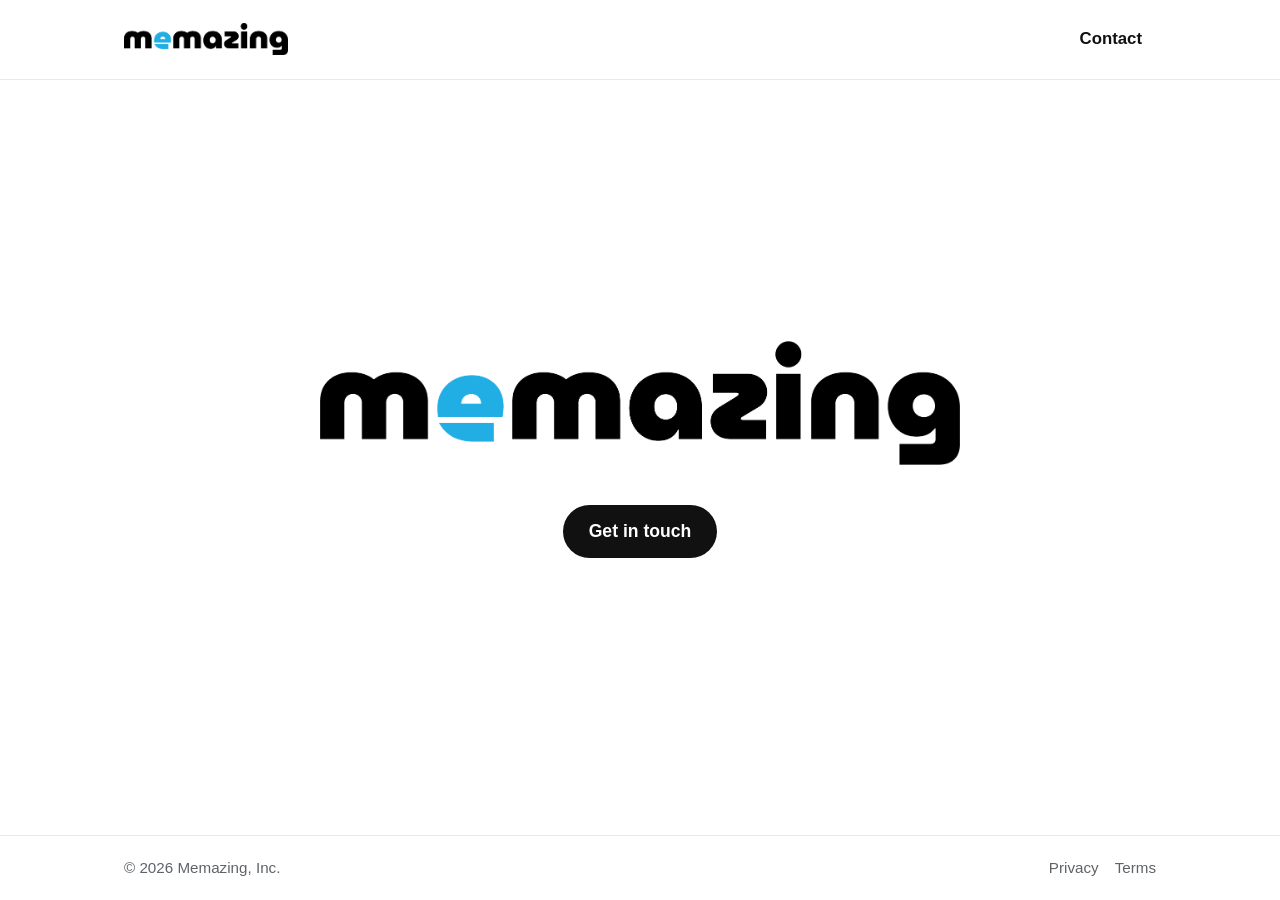
<file: index.html>
<!DOCTYPE html>
<html lang="en">
<head>
    <meta charset="UTF-8">
    <meta name="viewport" content="width=device-width, initial-scale=1.0">
    <title>Memazing</title>
    <meta name="description" content="Memazing Research &amp; Engineering.">
    <link rel="icon" type="image/png" href="/images/memazing_icon.png">
    <link rel="preconnect" href="https://fonts.googleapis.com">
    <link rel="preconnect" href="https://fonts.gstatic.com" crossorigin>
    <link rel="stylesheet" href="https://fonts.googleapis.com/css2?family=MuseoModerno:wght@700&display=swap">
    <link rel="stylesheet" href="/style.css?v=7">
</head>
<body class="home">
    <header class="site-header">
        <div class="inner">
            <a href="/" class="brand"><img src="/images/memazing_logo.png" alt="Memazing"></a>
            <nav class="tabs" aria-label="Main">
                <a href="/contact/">Contact</a>
            </nav>
        </div>
    </header>

    <main>
        <img src="/images/memazing_logo.png" alt="Memazing" class="hero-logo">
        <a href="/contact/" class="button">Get in touch</a>
    </main>

    <footer class="site-footer">
        <div class="inner">
            <span>&copy; 2026 Memazing, Inc.</span>
            <span><a href="/legal/privacy/">Privacy</a><a href="/legal/eula/">Terms</a></span>
        </div>
    </footer>
    <script data-goatcounter="https://memazing.goatcounter.com/count"
            async src="//gc.zgo.at/count.js"></script>
</body>
</html>
</file>
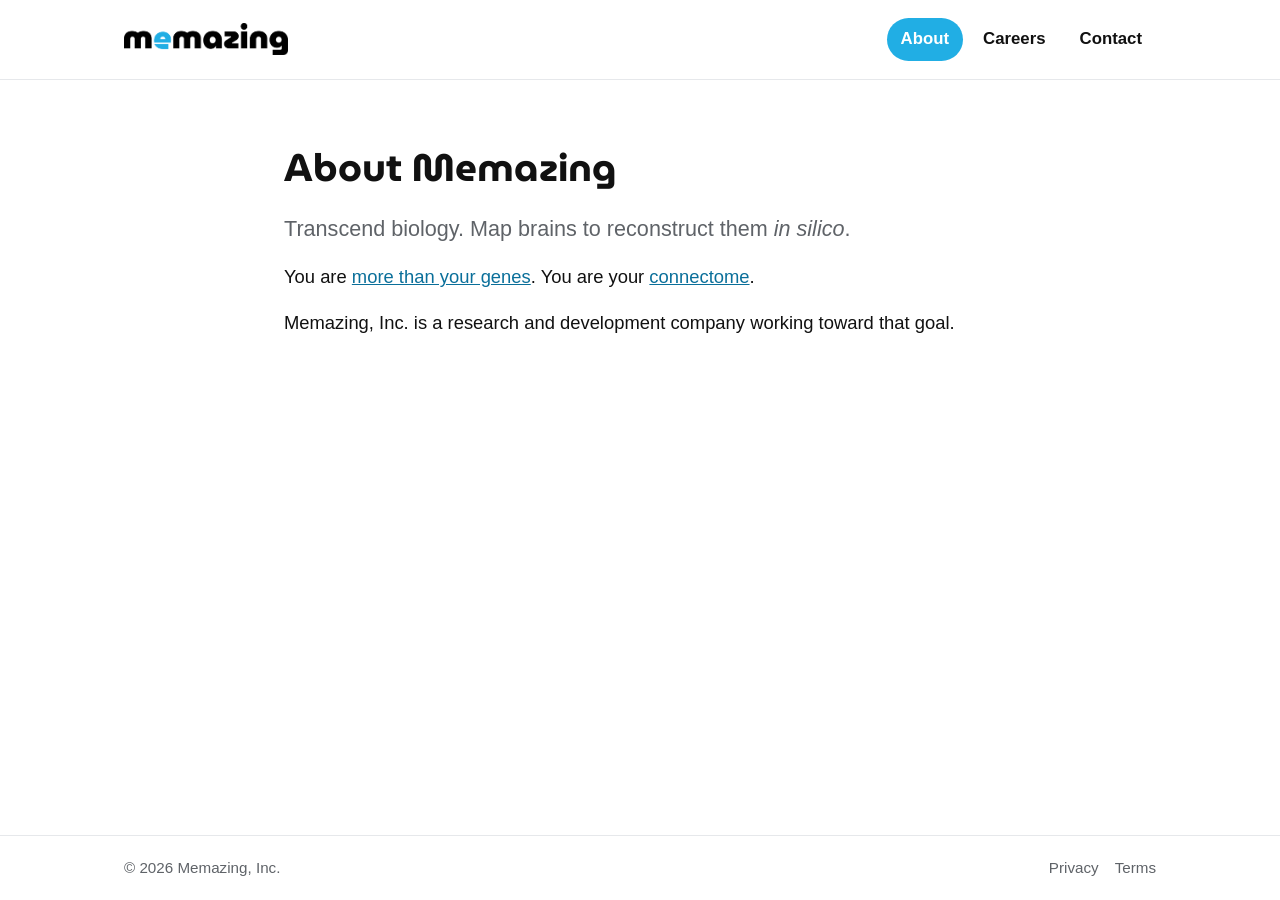
<file: about/index.html>
<!DOCTYPE html>
<html lang="en">
<head>
    <meta charset="UTF-8">
    <meta name="viewport" content="width=device-width, initial-scale=1.0">
    <title>About — Memazing</title>
    <meta name="description" content="Memazing maps brains to reconstruct them in silico.">
    <link rel="icon" type="image/png" href="/images/memazing_icon.png">
    <link rel="preconnect" href="https://fonts.googleapis.com">
    <link rel="preconnect" href="https://fonts.gstatic.com" crossorigin>
    <link rel="stylesheet" href="https://fonts.googleapis.com/css2?family=MuseoModerno:wght@700&display=swap">
    <link rel="stylesheet" href="/style.css?v=7">
</head>
<body>
    <header class="site-header">
        <div class="inner">
            <a href="/" class="brand"><img src="/images/memazing_logo.png" alt="Memazing"></a>
            <nav class="tabs" aria-label="Main">
                <a href="/about/" aria-current="page">About</a>
                <a href="/careers/">Careers</a>
                <a href="/contact/">Contact</a>
            </nav>
        </div>
    </header>

    <main>
        <h1>About Memazing</h1>
        <p class="lead">Transcend biology. Map brains to reconstruct them <em>in silico</em>.</p>
        <p>You are <a href="https://www.youtube.com/watch?v=HA7GwKXfJB0" target="_blank" rel="noopener">more than your genes</a>.
           You are your <a href="https://en.wikipedia.org/wiki/Connectome_(book)" target="_blank" rel="noopener">connectome</a>.</p>
        <p>Memazing, Inc. is a research and development company working toward that goal.</p>
    </main>

    <footer class="site-footer">
        <div class="inner">
            <span>&copy; 2026 Memazing, Inc.</span>
            <span><a href="/legal/privacy/">Privacy</a><a href="/legal/eula/">Terms</a></span>
        </div>
    </footer>
    <script data-goatcounter="https://memazing.goatcounter.com/count"
            async src="//gc.zgo.at/count.js"></script>
</body>
</html>
</file>
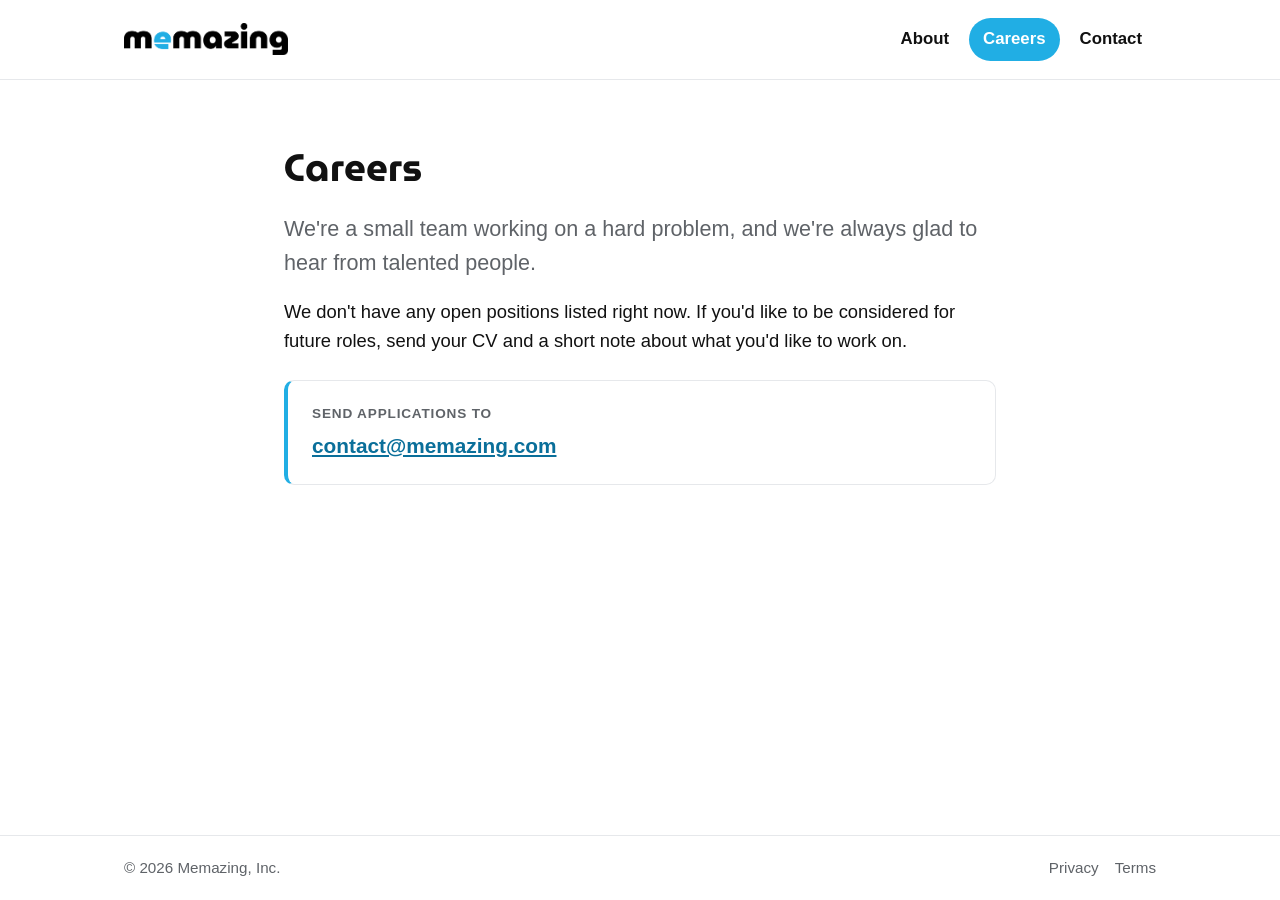
<file: careers/index.html>
<!DOCTYPE html>
<html lang="en">
<head>
    <meta charset="UTF-8">
    <meta name="viewport" content="width=device-width, initial-scale=1.0">
    <title>Careers — Memazing</title>
    <meta name="description" content="Memazing maps brains to reconstruct them in silico.">
    <link rel="icon" type="image/png" href="/images/memazing_icon.png">
    <link rel="preconnect" href="https://fonts.googleapis.com">
    <link rel="preconnect" href="https://fonts.gstatic.com" crossorigin>
    <link rel="stylesheet" href="https://fonts.googleapis.com/css2?family=MuseoModerno:wght@700&display=swap">
    <link rel="stylesheet" href="/style.css?v=7">
</head>
<body>
    <header class="site-header">
        <div class="inner">
            <a href="/" class="brand"><img src="/images/memazing_logo.png" alt="Memazing"></a>
            <nav class="tabs" aria-label="Main">
                <a href="/about/">About</a>
                <a href="/careers/" aria-current="page">Careers</a>
                <a href="/contact/">Contact</a>
            </nav>
        </div>
    </header>

    <main>
        <h1>Careers</h1>
        <p class="lead">We're a small team working on a hard problem, and we're always glad to hear from talented people.</p>
        <p>We don't have any open positions listed right now. If you'd like to be considered for future roles,
           send your CV and a short note about what you'd like to work on.</p>
        <div class="card">
            <p class="label">Send applications to</p>
            <p class="value"><a href="mailto:contact@memazing.com?subject=Careers">contact@memazing.com</a></p>
        </div>
    </main>

    <footer class="site-footer">
        <div class="inner">
            <span>&copy; 2026 Memazing, Inc.</span>
            <span><a href="/legal/privacy/">Privacy</a><a href="/legal/eula/">Terms</a></span>
        </div>
    </footer>
    <script data-goatcounter="https://memazing.goatcounter.com/count"
            async src="//gc.zgo.at/count.js"></script>
</body>
</html>
</file>
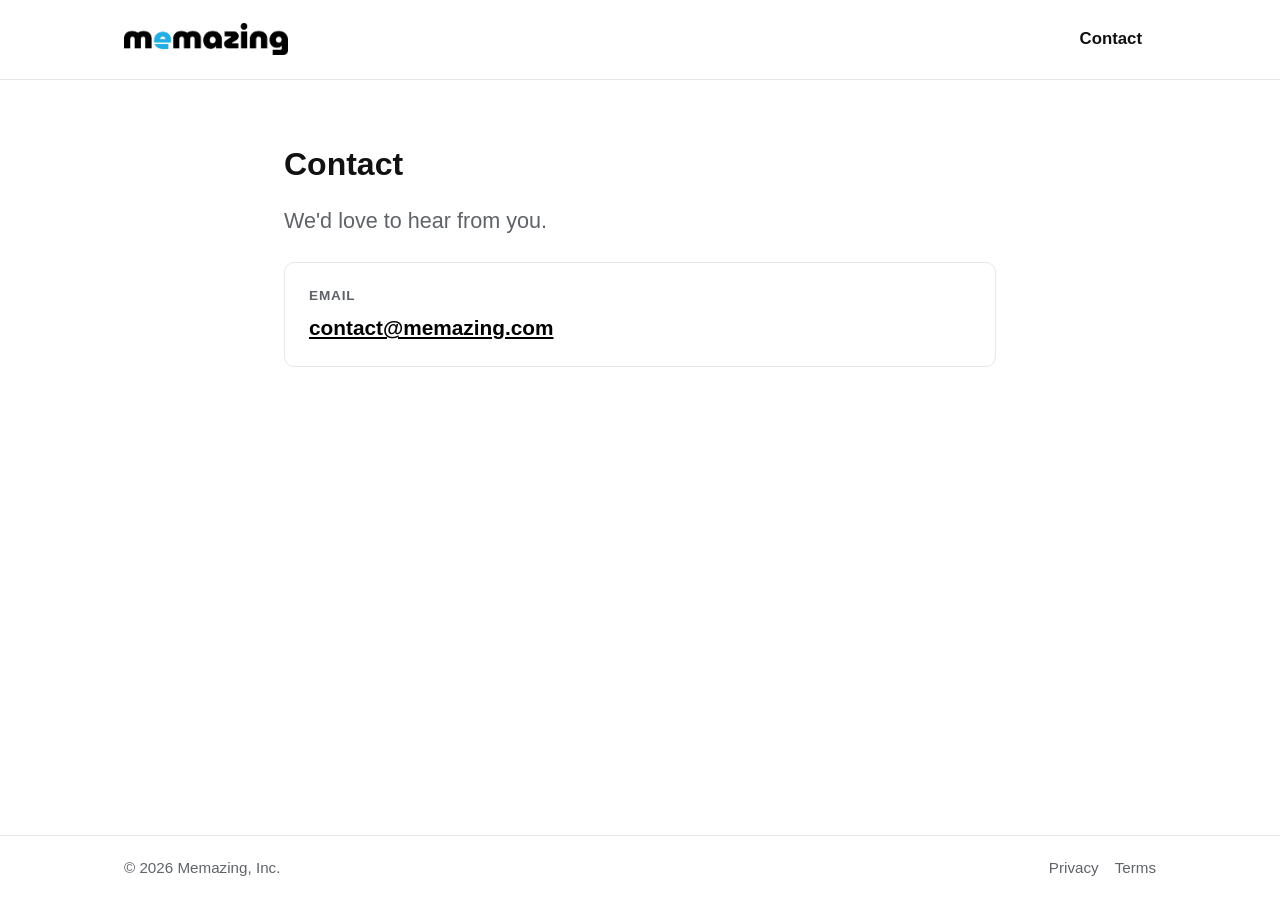
<file: contact/index.html>
<!DOCTYPE html>
<html lang="en">
<head>
    <meta charset="UTF-8">
    <meta name="viewport" content="width=device-width, initial-scale=1.0">
    <title>Contact — Memazing</title>
    <meta name="description" content="Memazing Research &amp; Engineering.">
    <link rel="icon" type="image/png" href="/images/memazing_icon.png">
    <link rel="preconnect" href="https://fonts.googleapis.com">
    <link rel="preconnect" href="https://fonts.gstatic.com" crossorigin>
    <link rel="stylesheet" href="https://fonts.googleapis.com/css2?family=MuseoModerno:wght@700&display=swap">
    <link rel="stylesheet" href="/style.css?v=11">
</head>
<body class="contact-page">
    <header class="site-header">
        <div class="inner">
            <a href="/" class="brand"><img src="/images/memazing_logo.png" alt="Memazing"></a>
            <nav class="tabs" aria-label="Main">
                <a href="/contact/" aria-current="page">Contact</a>
            </nav>
        </div>
    </header>

    <main>
        <h1>Contact</h1>
        <p class="lead">We'd love to hear from you.</p>
        <div class="card">
            <p class="label">Email</p>
            <p class="value"><a href="mailto:contact@memazing.com">contact@memazing.com</a></p>
        </div>
    </main>

    <footer class="site-footer">
        <div class="inner">
            <span>&copy; 2026 Memazing, Inc.</span>
            <span><a href="/legal/privacy/">Privacy</a><a href="/legal/eula/">Terms</a></span>
        </div>
    </footer>
    <script data-goatcounter="https://memazing.goatcounter.com/count"
            async src="//gc.zgo.at/count.js"></script>
</body>
</html>
</file>
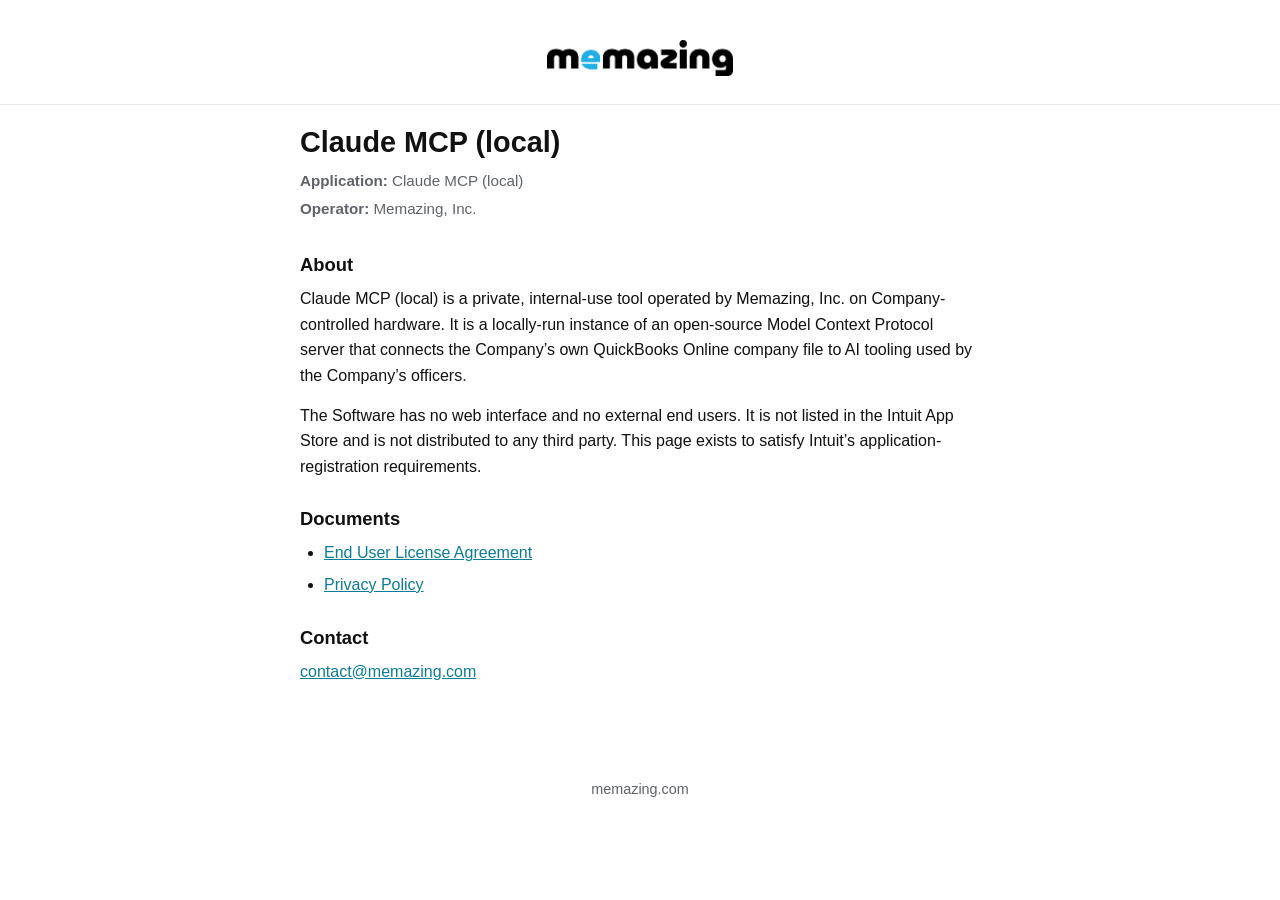
<file: apps/claude-mcp/index.html>
<!DOCTYPE html>
<html lang="en">
<head>
    <meta charset="UTF-8">
    <meta name="viewport" content="width=device-width, initial-scale=1.0">
    <meta name="robots" content="noindex, nofollow, noarchive, nosnippet">
    <title>Claude MCP (local) — Memazing</title>
    <link rel="icon" type="image/png" href="/images/memazing_icon.png">
    <link rel="stylesheet" href="/style.css?v=7">
    <style>
        .legal-header { background-color: #ffffff; border-bottom: 1px solid #e6e8eb; padding: 40px 20px 20px; text-align: center; }
        .legal-header a { display: inline-block; }
        .legal-header img { width: auto; max-width: 320px; height: 36px;  }
        .legal { max-width: 720px; margin: 0 auto; padding: 20px 20px 60px; text-align: left; line-height: 1.6; font-size: 1rem; }
        .legal h1 { font-size: 1.8em; margin-bottom: 8px; font-weight: 600; }
        .legal .meta { color: #5f6368; font-size: 0.95em; margin-bottom: 32px; }
        .legal .meta div { margin-bottom: 4px; }
        .legal h2 { font-size: 1.15em; margin-top: 28px; margin-bottom: 10px; font-weight: 600; }
        .legal p { margin-bottom: 14px; }
        .legal ul { margin: 0 0 14px 24px; }
        .legal li { margin-bottom: 6px; }
        .legal a { color: #0b7c96; }
        .legal code { background: #f2f4f6; padding: 2px 6px; border-radius: 3px; font-size: 0.9em; }
        .legal-footer { text-align: center; padding: 20px; font-size: 0.9em; color: #666; }
        .legal-footer a { color: #5f6368; text-decoration: none; }
        .legal-footer a:hover { text-decoration: underline; }
    </style>
</head>
<body>
    <div class="legal-header">
        <a href="/"><img src="/images/memazing_logo.png" alt="Memazing"></a>
    </div>

    <article class="legal">
        <h1>Claude MCP (local)</h1>
        <div class="meta">
            <div><strong>Application:</strong> Claude MCP (local)</div>
            <div><strong>Operator:</strong> Memazing, Inc.</div>
        </div>

        <h2>About</h2>
        <p>Claude MCP (local) is a private, internal-use tool operated by Memazing, Inc. on Company-controlled hardware. It is a locally-run instance of an open-source Model Context Protocol server that connects the Company&rsquo;s own QuickBooks Online company file to AI tooling used by the Company&rsquo;s officers.</p>
        <p>The Software has no web interface and no external end users. It is not listed in the Intuit App Store and is not distributed to any third party. This page exists to satisfy Intuit&rsquo;s application-registration requirements.</p>

        <h2>Documents</h2>
        <ul>
            <li><a href="/legal/eula/">End User License Agreement</a></li>
            <li><a href="/legal/privacy/">Privacy Policy</a></li>
        </ul>

        <h2>Contact</h2>
        <p><a href="mailto:contact@memazing.com">contact@memazing.com</a></p>
    </article>

    <div class="legal-footer">
        <a href="/">memazing.com</a>
    </div>
</body>
</html>
</file>
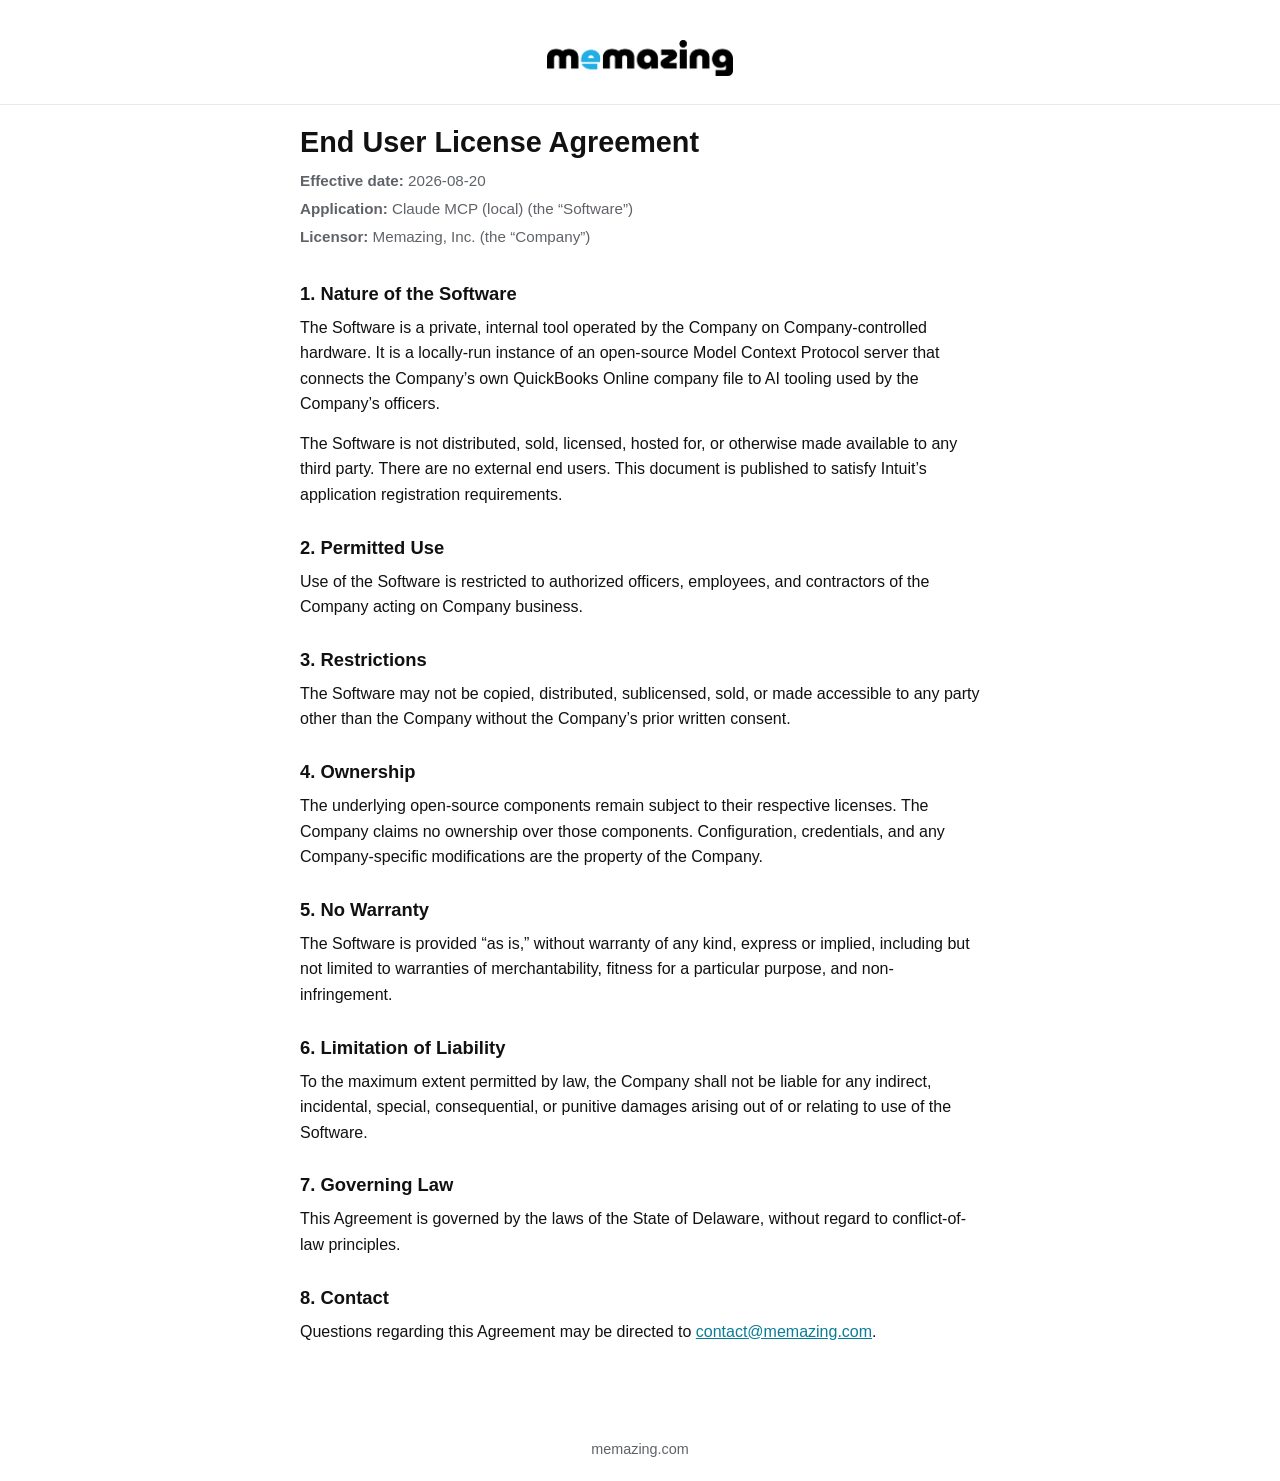
<file: legal/eula/index.html>
<!DOCTYPE html>
<html lang="en">
<head>
    <meta charset="UTF-8">
    <meta name="viewport" content="width=device-width, initial-scale=1.0">
    <meta name="robots" content="noindex, nofollow, noarchive, nosnippet">
    <title>End User License Agreement — Memazing</title>
    <link rel="icon" type="image/png" href="/images/memazing_icon.png">
    <link rel="stylesheet" href="/style.css?v=7">
    <style>
        .legal-header {
            background-color: #ffffff; border-bottom: 1px solid #e6e8eb;
            padding: 40px 20px 20px;
            text-align: center;
        }
        .legal-header a { display: inline-block; }
        .legal-header img {
            width: auto;
            max-width: 320px; height: 36px; 
        }
        .legal {
            max-width: 720px;
            margin: 0 auto;
            padding: 20px 20px 60px;
            text-align: left;
            line-height: 1.6;
            font-size: 1rem;
        }
        .legal h1 { font-size: 1.8em; margin-bottom: 8px; font-weight: 600; }
        .legal .meta { color: #5f6368; font-size: 0.95em; margin-bottom: 32px; }
        .legal .meta div { margin-bottom: 4px; }
        .legal h2 {
            font-size: 1.15em;
            margin-top: 28px;
            margin-bottom: 10px;
            font-weight: 600;
        }
        .legal p { margin-bottom: 14px; }
        .legal ul { margin: 0 0 14px 24px; }
        .legal li { margin-bottom: 6px; }
        .legal a { color: #0b7c96; }
        .legal-footer {
            text-align: center;
            padding: 20px;
            font-size: 0.9em;
            color: #666;
        }
        .legal-footer a { color: #5f6368; text-decoration: none; }
        .legal-footer a:hover { text-decoration: underline; }
    </style>
</head>
<body>
    <div class="legal-header">
        <a href="/"><img src="/images/memazing_logo.png" alt="Memazing"></a>
    </div>

    <article class="legal">
        <h1>End User License Agreement</h1>
        <div class="meta">
            <div><strong>Effective date:</strong> 2026-08-20</div>
            <div><strong>Application:</strong> Claude MCP (local) (the &ldquo;Software&rdquo;)</div>
            <div><strong>Licensor:</strong> Memazing, Inc. (the &ldquo;Company&rdquo;)</div>
        </div>

        <h2>1. Nature of the Software</h2>
        <p>The Software is a private, internal tool operated by the Company on Company-controlled hardware. It is a locally-run instance of an open-source Model Context Protocol server that connects the Company&rsquo;s own QuickBooks Online company file to AI tooling used by the Company&rsquo;s officers.</p>
        <p>The Software is not distributed, sold, licensed, hosted for, or otherwise made available to any third party. There are no external end users. This document is published to satisfy Intuit&rsquo;s application registration requirements.</p>

        <h2>2. Permitted Use</h2>
        <p>Use of the Software is restricted to authorized officers, employees, and contractors of the Company acting on Company business.</p>

        <h2>3. Restrictions</h2>
        <p>The Software may not be copied, distributed, sublicensed, sold, or made accessible to any party other than the Company without the Company&rsquo;s prior written consent.</p>

        <h2>4. Ownership</h2>
        <p>The underlying open-source components remain subject to their respective licenses. The Company claims no ownership over those components. Configuration, credentials, and any Company-specific modifications are the property of the Company.</p>

        <h2>5. No Warranty</h2>
        <p>The Software is provided &ldquo;as is,&rdquo; without warranty of any kind, express or implied, including but not limited to warranties of merchantability, fitness for a particular purpose, and non-infringement.</p>

        <h2>6. Limitation of Liability</h2>
        <p>To the maximum extent permitted by law, the Company shall not be liable for any indirect, incidental, special, consequential, or punitive damages arising out of or relating to use of the Software.</p>

        <h2>7. Governing Law</h2>
        <p>This Agreement is governed by the laws of the State of Delaware, without regard to conflict-of-law principles.</p>

        <h2>8. Contact</h2>
        <p>Questions regarding this Agreement may be directed to <a href="mailto:contact@memazing.com">contact@memazing.com</a>.</p>
    </article>

    <div class="legal-footer">
        <a href="/">memazing.com</a>
    </div>
</body>
</html>
</file>
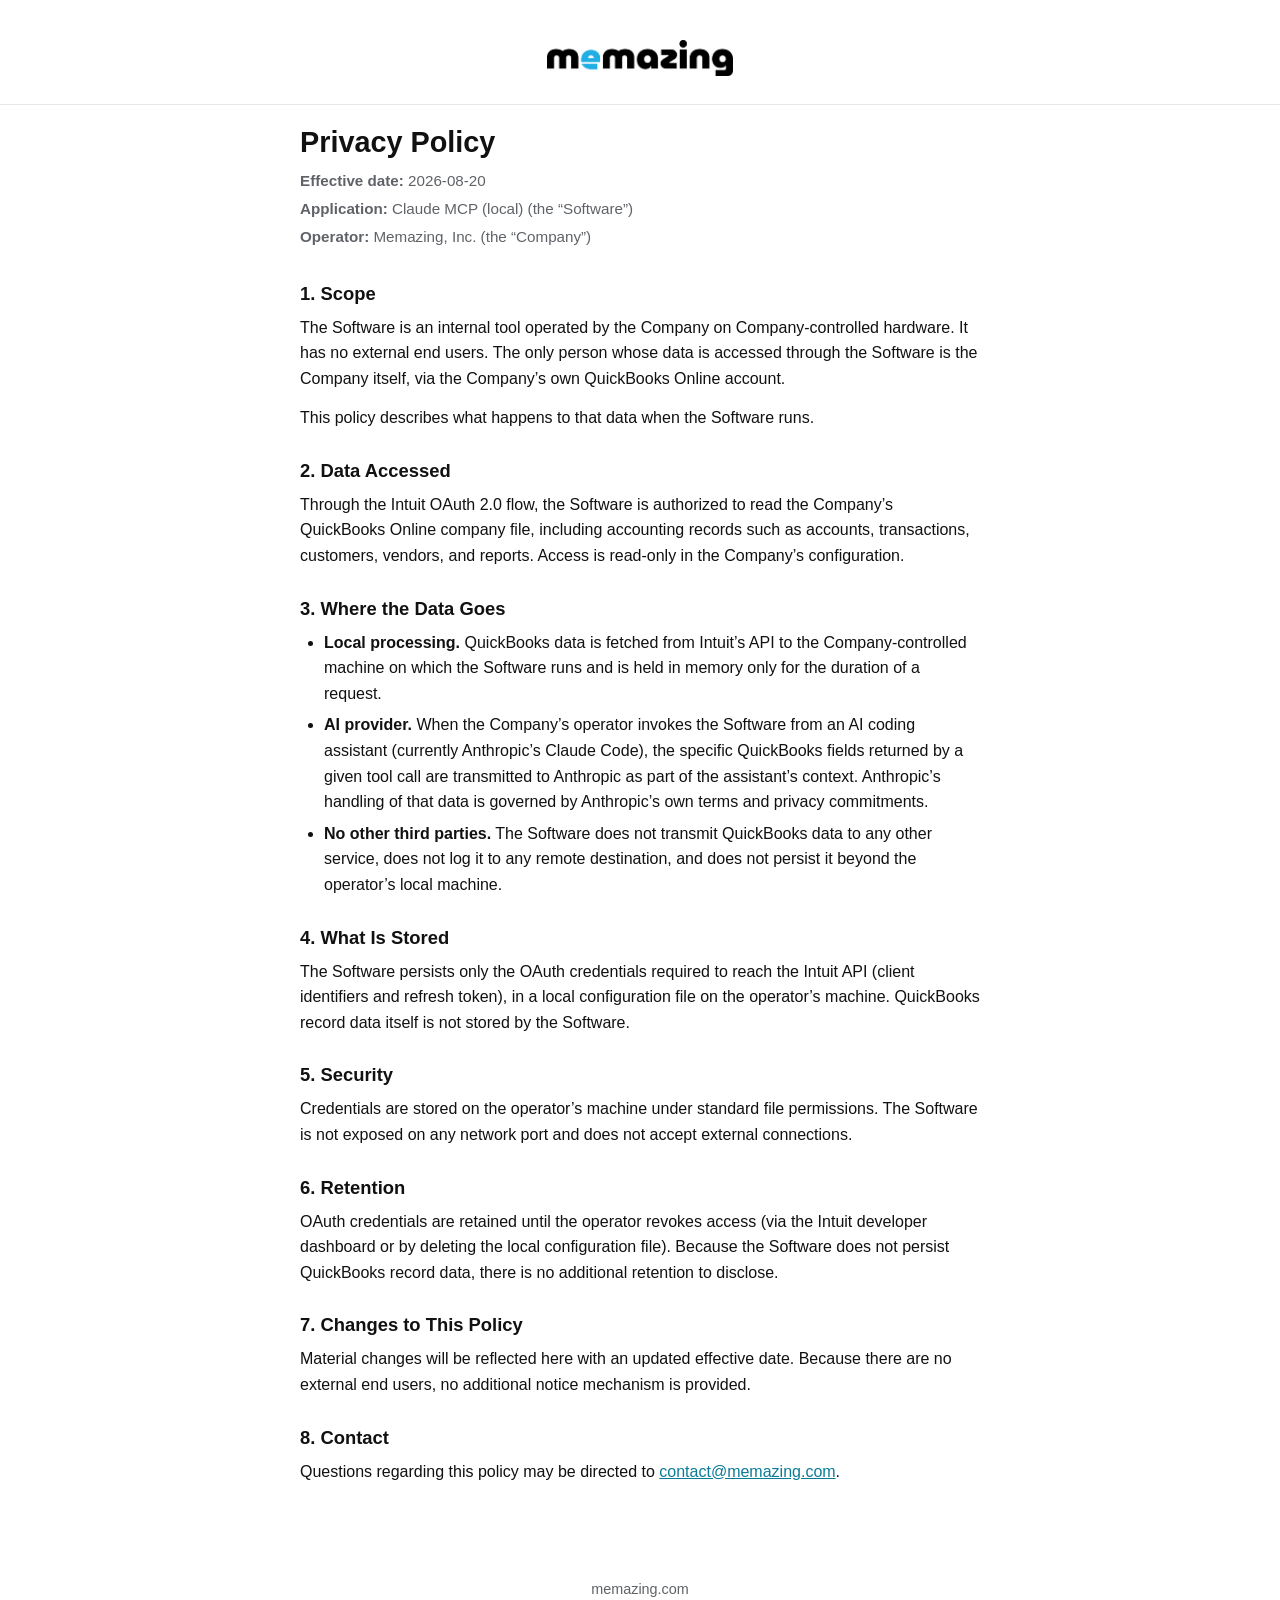
<file: legal/privacy/index.html>
<!DOCTYPE html>
<html lang="en">
<head>
    <meta charset="UTF-8">
    <meta name="viewport" content="width=device-width, initial-scale=1.0">
    <meta name="robots" content="noindex, nofollow, noarchive, nosnippet">
    <title>Privacy Policy — Memazing</title>
    <link rel="icon" type="image/png" href="/images/memazing_icon.png">
    <link rel="stylesheet" href="/style.css?v=7">
    <style>
        .legal-header {
            background-color: #ffffff; border-bottom: 1px solid #e6e8eb;
            padding: 40px 20px 20px;
            text-align: center;
        }
        .legal-header a { display: inline-block; }
        .legal-header img {
            width: auto;
            max-width: 320px; height: 36px; 
        }
        .legal {
            max-width: 720px;
            margin: 0 auto;
            padding: 20px 20px 60px;
            text-align: left;
            line-height: 1.6;
            font-size: 1rem;
        }
        .legal h1 { font-size: 1.8em; margin-bottom: 8px; font-weight: 600; }
        .legal .meta { color: #5f6368; font-size: 0.95em; margin-bottom: 32px; }
        .legal .meta div { margin-bottom: 4px; }
        .legal h2 {
            font-size: 1.15em;
            margin-top: 28px;
            margin-bottom: 10px;
            font-weight: 600;
        }
        .legal p { margin-bottom: 14px; }
        .legal ul { margin: 0 0 14px 24px; }
        .legal li { margin-bottom: 6px; }
        .legal a { color: #0b7c96; }
        .legal-footer {
            text-align: center;
            padding: 20px;
            font-size: 0.9em;
            color: #666;
        }
        .legal-footer a { color: #5f6368; text-decoration: none; }
        .legal-footer a:hover { text-decoration: underline; }
    </style>
</head>
<body>
    <div class="legal-header">
        <a href="/"><img src="/images/memazing_logo.png" alt="Memazing"></a>
    </div>

    <article class="legal">
        <h1>Privacy Policy</h1>
        <div class="meta">
            <div><strong>Effective date:</strong> 2026-08-20</div>
            <div><strong>Application:</strong> Claude MCP (local) (the &ldquo;Software&rdquo;)</div>
            <div><strong>Operator:</strong> Memazing, Inc. (the &ldquo;Company&rdquo;)</div>
        </div>

        <h2>1. Scope</h2>
        <p>The Software is an internal tool operated by the Company on Company-controlled hardware. It has no external end users. The only person whose data is accessed through the Software is the Company itself, via the Company&rsquo;s own QuickBooks Online account.</p>
        <p>This policy describes what happens to that data when the Software runs.</p>

        <h2>2. Data Accessed</h2>
        <p>Through the Intuit OAuth 2.0 flow, the Software is authorized to read the Company&rsquo;s QuickBooks Online company file, including accounting records such as accounts, transactions, customers, vendors, and reports. Access is read-only in the Company&rsquo;s configuration.</p>

        <h2>3. Where the Data Goes</h2>
        <ul>
            <li><strong>Local processing.</strong> QuickBooks data is fetched from Intuit&rsquo;s API to the Company-controlled machine on which the Software runs and is held in memory only for the duration of a request.</li>
            <li><strong>AI provider.</strong> When the Company&rsquo;s operator invokes the Software from an AI coding assistant (currently Anthropic&rsquo;s Claude Code), the specific QuickBooks fields returned by a given tool call are transmitted to Anthropic as part of the assistant&rsquo;s context. Anthropic&rsquo;s handling of that data is governed by Anthropic&rsquo;s own terms and privacy commitments.</li>
            <li><strong>No other third parties.</strong> The Software does not transmit QuickBooks data to any other service, does not log it to any remote destination, and does not persist it beyond the operator&rsquo;s local machine.</li>
        </ul>

        <h2>4. What Is Stored</h2>
        <p>The Software persists only the OAuth credentials required to reach the Intuit API (client identifiers and refresh token), in a local configuration file on the operator&rsquo;s machine. QuickBooks record data itself is not stored by the Software.</p>

        <h2>5. Security</h2>
        <p>Credentials are stored on the operator&rsquo;s machine under standard file permissions. The Software is not exposed on any network port and does not accept external connections.</p>

        <h2>6. Retention</h2>
        <p>OAuth credentials are retained until the operator revokes access (via the Intuit developer dashboard or by deleting the local configuration file). Because the Software does not persist QuickBooks record data, there is no additional retention to disclose.</p>

        <h2>7. Changes to This Policy</h2>
        <p>Material changes will be reflected here with an updated effective date. Because there are no external end users, no additional notice mechanism is provided.</p>

        <h2>8. Contact</h2>
        <p>Questions regarding this policy may be directed to <a href="mailto:contact@memazing.com">contact@memazing.com</a>.</p>
    </article>

    <div class="legal-footer">
        <a href="/">memazing.com</a>
    </div>
</body>
</html>
</file>
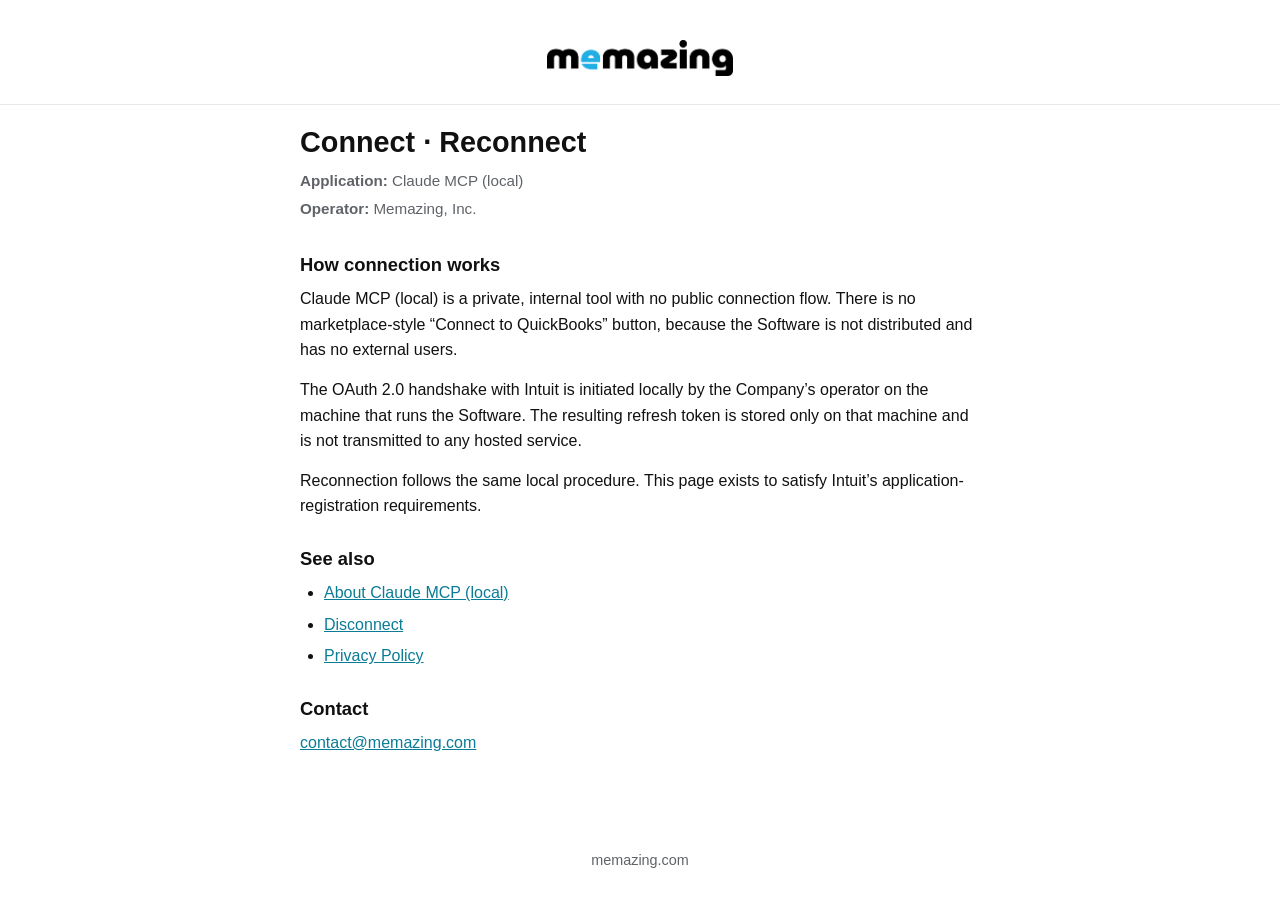
<file: apps/claude-mcp/connect/index.html>
<!DOCTYPE html>
<html lang="en">
<head>
    <meta charset="UTF-8">
    <meta name="viewport" content="width=device-width, initial-scale=1.0">
    <meta name="robots" content="noindex, nofollow, noarchive, nosnippet">
    <title>Connect — Claude MCP (local) — Memazing</title>
    <link rel="icon" type="image/png" href="/images/memazing_icon.png">
    <link rel="stylesheet" href="/style.css?v=7">
    <style>
        .legal-header { background-color: #ffffff; border-bottom: 1px solid #e6e8eb; padding: 40px 20px 20px; text-align: center; }
        .legal-header a { display: inline-block; }
        .legal-header img { width: auto; max-width: 320px; height: 36px;  }
        .legal { max-width: 720px; margin: 0 auto; padding: 20px 20px 60px; text-align: left; line-height: 1.6; font-size: 1rem; }
        .legal h1 { font-size: 1.8em; margin-bottom: 8px; font-weight: 600; }
        .legal .meta { color: #5f6368; font-size: 0.95em; margin-bottom: 32px; }
        .legal .meta div { margin-bottom: 4px; }
        .legal h2 { font-size: 1.15em; margin-top: 28px; margin-bottom: 10px; font-weight: 600; }
        .legal p { margin-bottom: 14px; }
        .legal ul { margin: 0 0 14px 24px; }
        .legal li { margin-bottom: 6px; }
        .legal a { color: #0b7c96; }
        .legal code { background: #f2f4f6; padding: 2px 6px; border-radius: 3px; font-size: 0.9em; }
        .legal-footer { text-align: center; padding: 20px; font-size: 0.9em; color: #666; }
        .legal-footer a { color: #5f6368; text-decoration: none; }
        .legal-footer a:hover { text-decoration: underline; }
    </style>
</head>
<body>
    <div class="legal-header">
        <a href="/"><img src="/images/memazing_logo.png" alt="Memazing"></a>
    </div>

    <article class="legal">
        <h1>Connect &middot; Reconnect</h1>
        <div class="meta">
            <div><strong>Application:</strong> Claude MCP (local)</div>
            <div><strong>Operator:</strong> Memazing, Inc.</div>
        </div>

        <h2>How connection works</h2>
        <p>Claude MCP (local) is a private, internal tool with no public connection flow. There is no marketplace-style &ldquo;Connect to QuickBooks&rdquo; button, because the Software is not distributed and has no external users.</p>
        <p>The OAuth 2.0 handshake with Intuit is initiated locally by the Company&rsquo;s operator on the machine that runs the Software. The resulting refresh token is stored only on that machine and is not transmitted to any hosted service.</p>
        <p>Reconnection follows the same local procedure. This page exists to satisfy Intuit&rsquo;s application-registration requirements.</p>

        <h2>See also</h2>
        <ul>
            <li><a href="/apps/claude-mcp/">About Claude MCP (local)</a></li>
            <li><a href="/apps/claude-mcp/disconnect/">Disconnect</a></li>
            <li><a href="/legal/privacy/">Privacy Policy</a></li>
        </ul>

        <h2>Contact</h2>
        <p><a href="mailto:contact@memazing.com">contact@memazing.com</a></p>
    </article>

    <div class="legal-footer">
        <a href="/">memazing.com</a>
    </div>
</body>
</html>
</file>
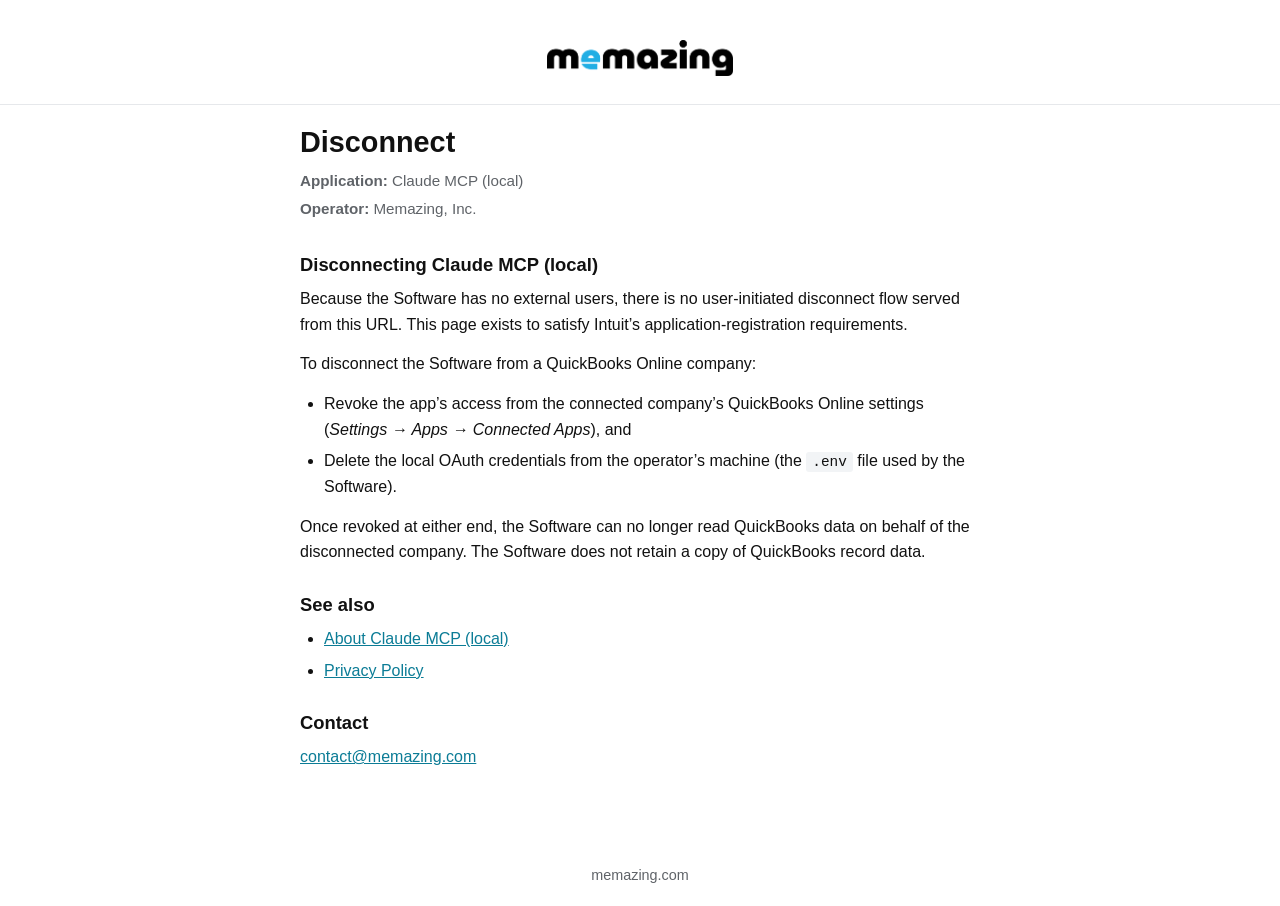
<file: apps/claude-mcp/disconnect/index.html>
<!DOCTYPE html>
<html lang="en">
<head>
    <meta charset="UTF-8">
    <meta name="viewport" content="width=device-width, initial-scale=1.0">
    <meta name="robots" content="noindex, nofollow, noarchive, nosnippet">
    <title>Disconnect — Claude MCP (local) — Memazing</title>
    <link rel="icon" type="image/png" href="/images/memazing_icon.png">
    <link rel="stylesheet" href="/style.css?v=7">
    <style>
        .legal-header { background-color: #ffffff; border-bottom: 1px solid #e6e8eb; padding: 40px 20px 20px; text-align: center; }
        .legal-header a { display: inline-block; }
        .legal-header img { width: auto; max-width: 320px; height: 36px;  }
        .legal { max-width: 720px; margin: 0 auto; padding: 20px 20px 60px; text-align: left; line-height: 1.6; font-size: 1rem; }
        .legal h1 { font-size: 1.8em; margin-bottom: 8px; font-weight: 600; }
        .legal .meta { color: #5f6368; font-size: 0.95em; margin-bottom: 32px; }
        .legal .meta div { margin-bottom: 4px; }
        .legal h2 { font-size: 1.15em; margin-top: 28px; margin-bottom: 10px; font-weight: 600; }
        .legal p { margin-bottom: 14px; }
        .legal ul { margin: 0 0 14px 24px; }
        .legal li { margin-bottom: 6px; }
        .legal a { color: #0b7c96; }
        .legal code { background: #f2f4f6; padding: 2px 6px; border-radius: 3px; font-size: 0.9em; }
        .legal-footer { text-align: center; padding: 20px; font-size: 0.9em; color: #666; }
        .legal-footer a { color: #5f6368; text-decoration: none; }
        .legal-footer a:hover { text-decoration: underline; }
    </style>
</head>
<body>
    <div class="legal-header">
        <a href="/"><img src="/images/memazing_logo.png" alt="Memazing"></a>
    </div>

    <article class="legal">
        <h1>Disconnect</h1>
        <div class="meta">
            <div><strong>Application:</strong> Claude MCP (local)</div>
            <div><strong>Operator:</strong> Memazing, Inc.</div>
        </div>

        <h2>Disconnecting Claude MCP (local)</h2>
        <p>Because the Software has no external users, there is no user-initiated disconnect flow served from this URL. This page exists to satisfy Intuit&rsquo;s application-registration requirements.</p>
        <p>To disconnect the Software from a QuickBooks Online company:</p>
        <ul>
            <li>Revoke the app&rsquo;s access from the connected company&rsquo;s QuickBooks Online settings (<em>Settings &rarr; Apps &rarr; Connected Apps</em>), and</li>
            <li>Delete the local OAuth credentials from the operator&rsquo;s machine (the <code>.env</code> file used by the Software).</li>
        </ul>
        <p>Once revoked at either end, the Software can no longer read QuickBooks data on behalf of the disconnected company. The Software does not retain a copy of QuickBooks record data.</p>

        <h2>See also</h2>
        <ul>
            <li><a href="/apps/claude-mcp/">About Claude MCP (local)</a></li>
            <li><a href="/legal/privacy/">Privacy Policy</a></li>
        </ul>

        <h2>Contact</h2>
        <p><a href="mailto:contact@memazing.com">contact@memazing.com</a></p>
    </article>

    <div class="legal-footer">
        <a href="/">memazing.com</a>
    </div>
</body>
</html>
</file>
<file: style.css>
/* Memazing — site styles */

:root {
    --ink: #111111;          /* logo wordmark color */
    --muted: #5f6368;
    --line: #e6e8eb;
    --brand: #21aee4;        /* logo "e" blue */
    --link: #0a6f9a;         /* darker blue, readable on white */
    --bg: #ffffff;
    --soft: #eef8fd;
}

* {
    margin: 0;
    padding: 0;
    box-sizing: border-box;
}

html { -webkit-text-size-adjust: 100%; }

body {
    font-family: "Helvetica Neue", Arial, sans-serif;
    background-color: var(--bg);
    color: var(--ink);
    line-height: 1.6;
    min-height: 100vh;
    display: flex;
    flex-direction: column;
}

a { color: var(--link); }

/* ---------- Header + tabs ---------- */

.site-header {
    border-bottom: 1px solid var(--line);
    background: var(--bg);
}

.site-header .inner {
    max-width: 1080px;
    margin: 0 auto;
    padding: 18px 24px;
    display: flex;
    align-items: center;
    justify-content: space-between;
    gap: 16px;
    flex-wrap: wrap;
}

.brand img {
    display: block;
    height: 32px;
    width: auto;
}

.tabs {
    display: flex;
    gap: 6px;
    flex-wrap: wrap;
}

.tabs a {
    color: var(--ink);
    text-decoration: none;
    font-size: 1.05rem;
    font-weight: 600;
    padding: 8px 14px;
    border-radius: 999px;
    transition: background-color .15s;
}

.tabs a:hover { background: var(--soft); }

.tabs a[aria-current="page"] {
    background: var(--brand);
    color: #ffffff;
}

/* ---------- Page body ---------- */

main {
    flex: 1;
    width: 100%;
    max-width: 760px;
    margin: 0 auto;
    padding: 64px 24px 80px;
}

h1, h2, .display {
    font-family: "MuseoModerno", "Helvetica Neue", Arial, sans-serif;
    font-weight: 700;
    line-height: 1.25;
}

h1 { font-size: 2.4rem; margin-bottom: 20px; }
h2 { font-size: 1.4rem; margin: 36px 0 10px; }

main p { font-size: 1.15rem; margin-bottom: 16px; }

.lead { font-size: 1.35rem; color: var(--muted); }

/* ---------- Home ---------- */

.home main {
    display: flex;
    flex-direction: column;
    align-items: center;
    justify-content: center;
    text-align: center;
    max-width: 900px;
}

.hero-logo {
    width: 100%;
    max-width: 640px;
    height: auto;
    margin-bottom: 40px;
}

.home .lead { margin-bottom: 36px; }

.button {
    display: inline-block;
    background: var(--ink);
    color: #ffffff;
    text-decoration: none;
    font-weight: 600;
    font-size: 1.1rem;
    padding: 12px 26px;
    border-radius: 999px;
}

.button:hover { background: #000000; }

/* ---------- Contact card ---------- */

.card {
    border: 1px solid var(--line);
    border-left: 4px solid var(--brand);
    border-radius: 10px;
    padding: 22px 24px;
    margin: 24px 0;
}

.card .label {
    font-size: .85rem;
    font-weight: 700;
    letter-spacing: .06em;
    text-transform: uppercase;
    color: var(--muted);
    margin-bottom: 4px;
}

.card .value { font-size: 1.3rem; font-weight: 600; margin: 0; }

/* ---------- Footer ---------- */

.site-footer {
    border-top: 1px solid var(--line);
    color: var(--muted);
    font-size: .95rem;
}

.site-footer .inner {
    max-width: 1080px;
    margin: 0 auto;
    padding: 20px 24px;
    display: flex;
    justify-content: space-between;
    flex-wrap: wrap;
    gap: 10px;
}

.site-footer a { color: var(--muted); text-decoration: none; margin-left: 16px; }
.site-footer a:first-child { margin-left: 0; }
.site-footer a:hover { color: var(--ink); text-decoration: underline; }

/* ---------- Phones ---------- */

@media (max-width: 600px) {
    .site-header .inner { justify-content: center; padding: 14px 16px; }
    .brand img { height: 28px; }
    .tabs a { font-size: 1rem; padding: 7px 12px; }
    main { padding: 40px 16px 60px; }
    h1 { font-size: 1.9rem; }
    .lead { font-size: 1.15rem; }
    .site-footer .inner { justify-content: center; text-align: center; padding: 18px 16px; }
}

/* Legal and app pages keep their own layout; just let them fill the width */
.legal { width: 100%; }

/* ---------- Contact page: Arial throughout ---------- */
body.contact-page,
body.contact-page h1 {
    font-family: Arial, sans-serif;
}

/* Contact page: "Contact" tab looks like the home page's, plain email card */
body.contact-page .tabs a[aria-current="page"] {
    background: transparent;
    color: var(--ink);
}
body.contact-page .tabs a[aria-current="page"]:hover { background: var(--soft); }
body.contact-page .card { border-left: 1px solid var(--line); }
body.contact-page .card .value a { color: #000000; }
body.contact-page h1 { font-size: 2rem; }
@media (max-width: 600px) {
    body.contact-page h1 { font-size: 1.65rem; }
}
</file>
